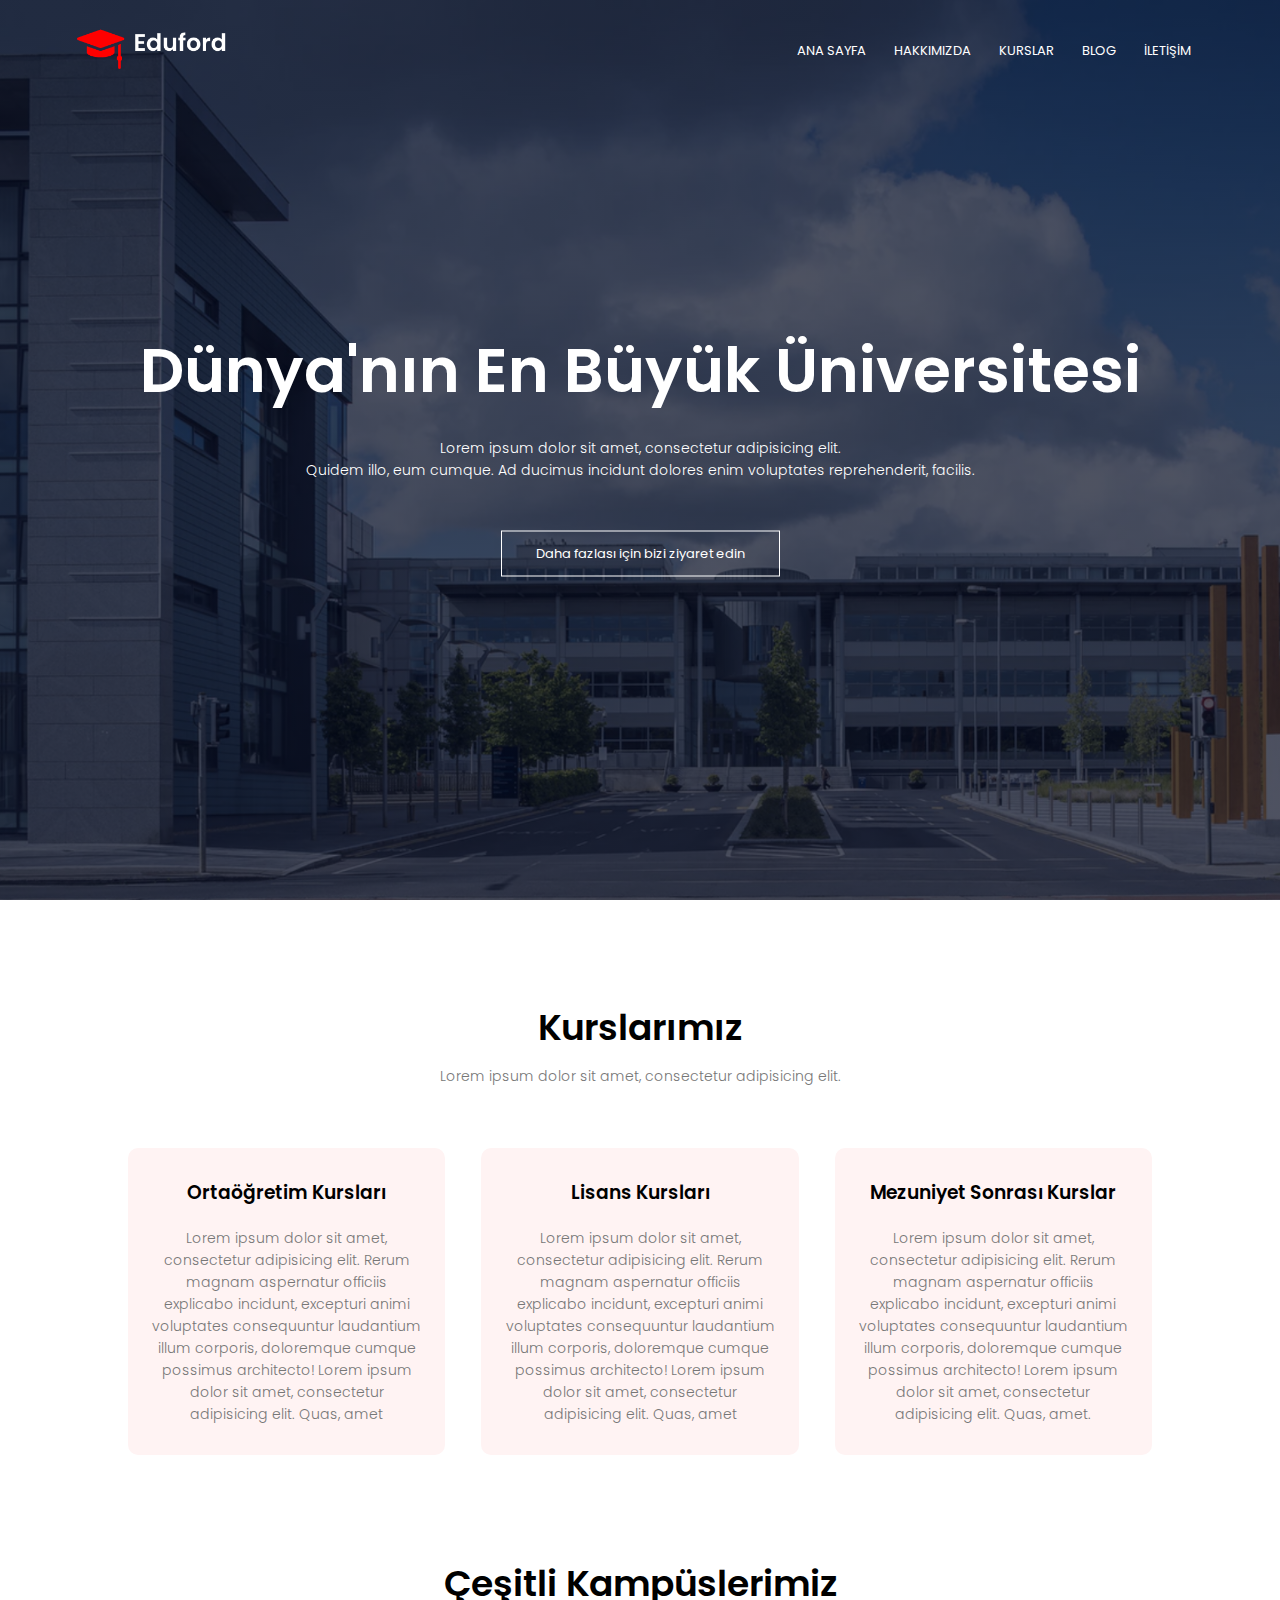
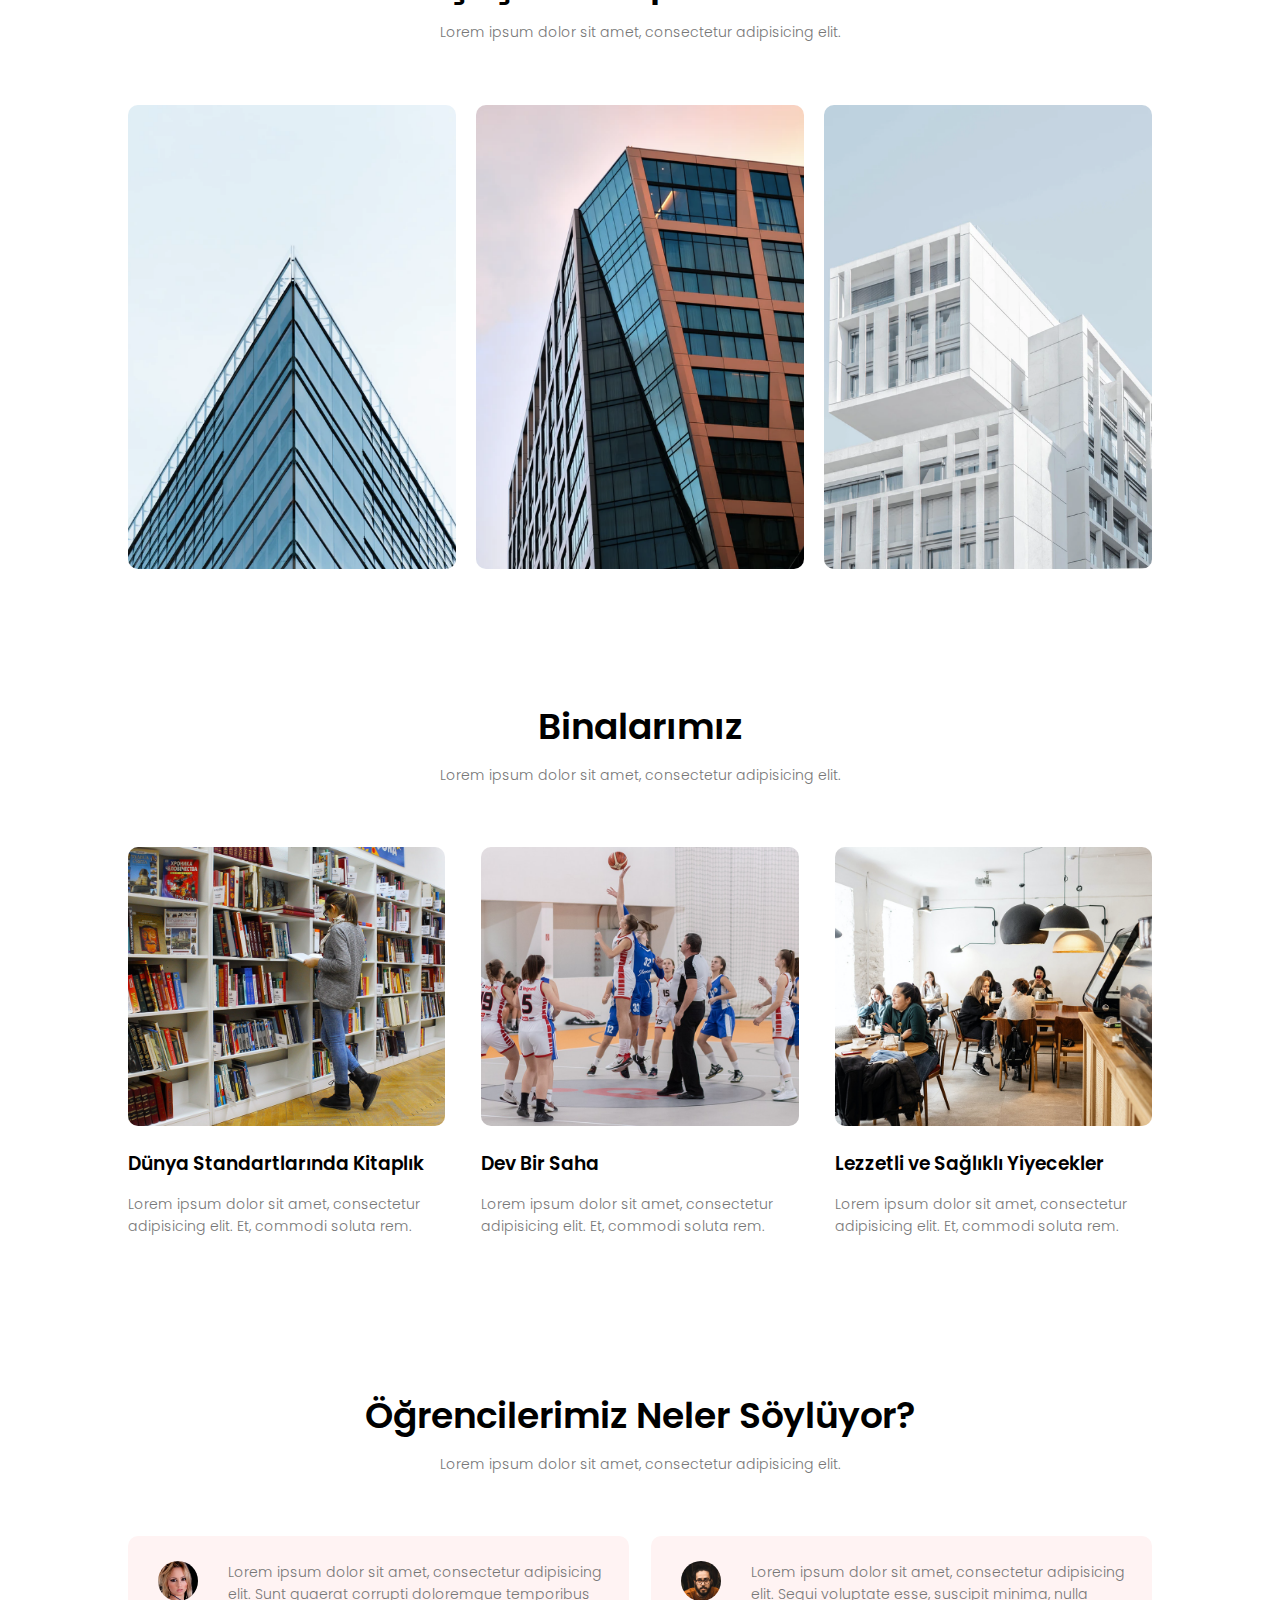
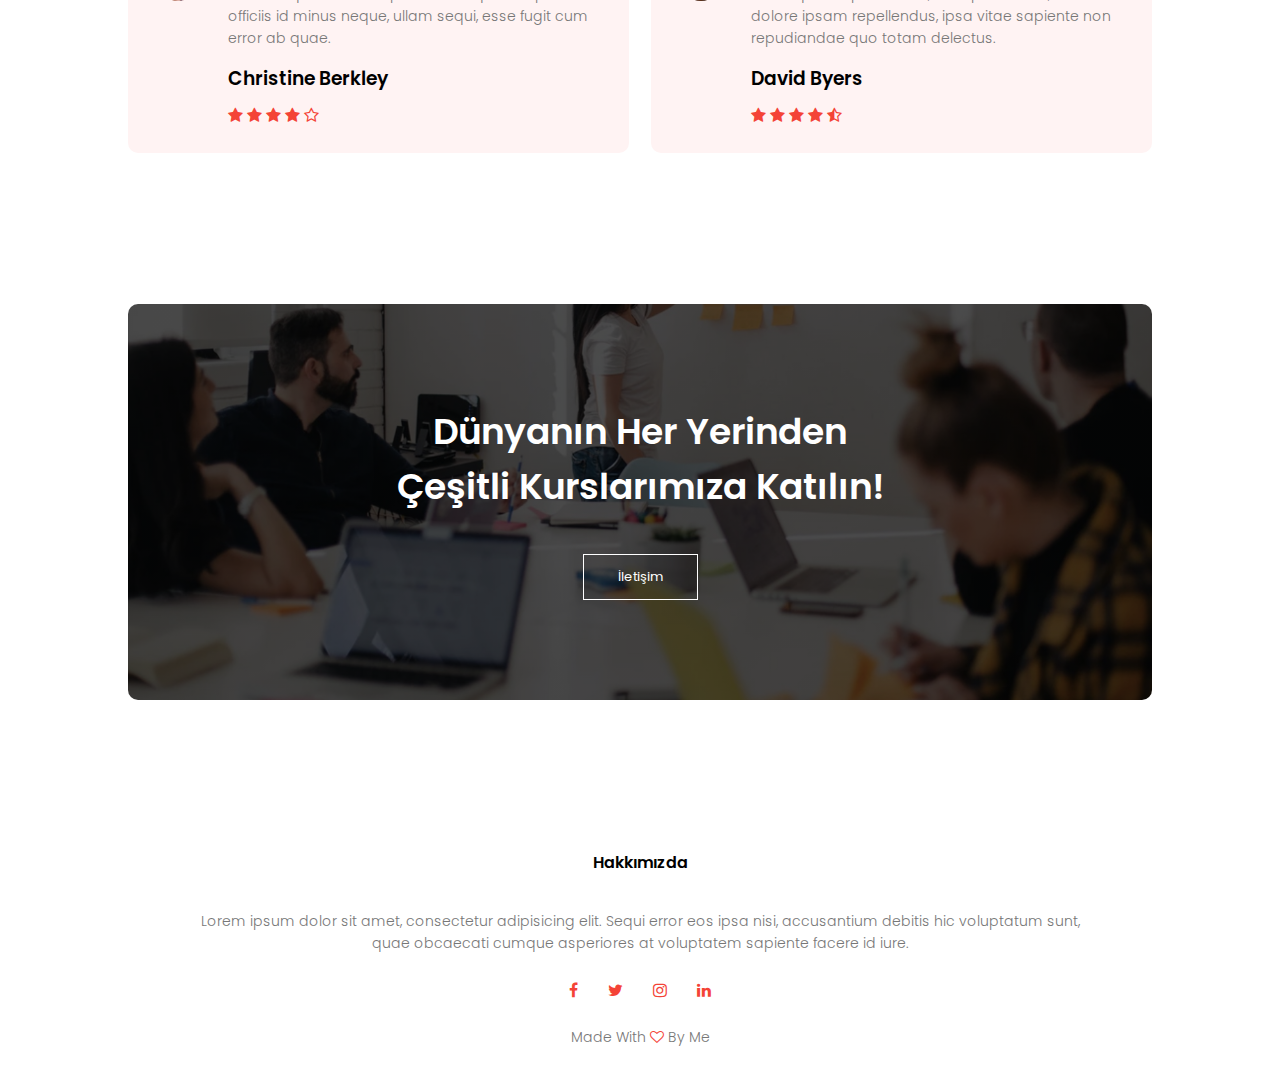
<file: Eduford/index.html>
<!DOCTYPE html>
<html lang="en">
<head>
    <meta charset="UTF-8">
    <meta name="viewport" content="width=device-width,initial-scale=1.0">
    <title>Eduford</title>
    <link rel="stylesheet" href="style.css">
    <link rel="preconnect" href="https://fonts.googleapis.com">
    <link rel="preconnect" href="https://fonts.gstatic.com" crossorigin>
    <link href="https://fonts.googleapis.com/css2?family=Poppins:wght@100;200;300;400;600;700&display=swap" rel="stylesheet">
    <link rel="stylesheet" href="https://stackpath.bootstrapcdn.com/font-awesome/4.7.0/css/font-awesome.min.css">
</head>

<body>
    <section class="header">
        <nav>
            <a href="index.html"><img src="img/logo.png" alt="logo"></a>
            <div class="nav-links" id="navLinks">
                <i class="fa fa-times" onclick="hideMenu()"></i>
                <ul>
                    <li><a href="index.html">ANA SAYFA</a></li>
                    <li><a href="about.html">HAKKIMIZDA</a></li>
                    <li><a href="course.html">KURSLAR</a></li>
                    <li><a href="blog.html">BLOG</a></li>
                    <li><a href="contact.html">İLETİŞİM</a></li>
                </ul>
            </div>
            <i class="fa fa-bars" onclick="showMenu()"></i>

        </nav>
        <div class="text-box">
            <h1>Dünya'nın En Büyük Üniversitesi</h1>
            <p>Lorem ipsum dolor sit amet, consectetur adipisicing elit. <br> Quidem illo, eum cumque. Ad ducimus incidunt dolores enim voluptates reprehenderit, facilis.</p>
            <a href="" class="hero-btn">Daha fazlası için bizi ziyaret edin</a>
        </div>
    </section>
    <!--KURSLAR--->
    <section class="course">
        <h1>Kurslarımız</h1>
        <p>Lorem ipsum dolor sit amet, consectetur adipisicing elit.</p>
        <div class="row">
            <div class="course-col">
                <h3>Ortaöğretim Kursları</h3>
                <p>Lorem ipsum dolor sit amet, consectetur adipisicing elit. Rerum magnam aspernatur officiis explicabo incidunt, excepturi animi voluptates consequuntur laudantium illum corporis, doloremque cumque possimus architecto! Lorem ipsum dolor sit amet, consectetur adipisicing elit. Quas, amet</p>
            </div>
            <div class="course-col">
                <h3>Lisans Kursları</h3>
                <p>Lorem ipsum dolor sit amet, consectetur adipisicing elit. Rerum magnam aspernatur officiis explicabo incidunt, excepturi animi voluptates consequuntur laudantium illum corporis, doloremque cumque possimus architecto! Lorem ipsum dolor sit amet, consectetur adipisicing elit. Quas, amet</p>
            </div>
            <div class="course-col">
                <h3>Mezuniyet Sonrası Kurslar</h3>
                <p>Lorem ipsum dolor sit amet, consectetur adipisicing elit. Rerum magnam aspernatur officiis explicabo incidunt, excepturi animi voluptates consequuntur laudantium illum corporis, doloremque cumque possimus architecto! Lorem ipsum dolor sit amet, consectetur adipisicing elit. Quas, amet.</p>
            </div>
        </div>
    </section>
    <!--KAMPÜS--->
    <section class="campus">
        <h1>Çeşitli Kampüslerimiz</h1>
        <p>Lorem ipsum dolor sit amet, consectetur adipisicing elit.</p>
        <div class="row">
            <div class="campus-col">
                <img src="img/london.png">
                <div class="layer">
                    <h3>LONDRA</h3>
                </div>
            </div>
            <div class="campus-col">
                <img src="img/newyork.png">
                <div class="layer">
                    <h3>NEW YORK</h3>
                </div>
            </div>
            <div class="campus-col">
                <img src="img/washington.png">
                <div class="layer">
                    <h3>WASHINGTON</h3>
                </div>
            </div>
        </div>
    </section>

    <!--BİNALAR--->
    <section class="facilities">
        <h1>Binalarımız</h1>
        <p>Lorem ipsum dolor sit amet, consectetur adipisicing elit.</p>
        <div class="row">
            <div class="facilities-col">
                <img src="img/library.png">
                <h3>Dünya Standartlarında Kitaplık</h3>
                <p>Lorem ipsum dolor sit amet, consectetur adipisicing elit. Et, commodi soluta rem.</p>
            </div>
            <div class="facilities-col">
                <img src="img/basketball.png">
                <h3>Dev Bir Saha</h3>
                <p>Lorem ipsum dolor sit amet, consectetur adipisicing elit. Et, commodi soluta rem.</p>
            </div>
            <div class="facilities-col">
                <img src="img/cafeteria.png">
                <h3>Lezzetli ve Sağlıklı Yiyecekler</h3>
                <p>Lorem ipsum dolor sit amet, consectetur adipisicing elit. Et, commodi soluta rem.</p>
            </div>
        </div>
    </section>

    <!--öğrencilerimiz ne söylüyor--->
    <section class="testimonials">
        <h1>Öğrencilerimiz Neler Söylüyor?</h1>
        <p>Lorem ipsum dolor sit amet, consectetur adipisicing elit.</p>
        <div class="row">
            <div class="testimonial-col">
                <img src="img/user1.jpg">
                <div>
                    <p>Lorem ipsum dolor sit amet, consectetur adipisicing elit. Sunt quaerat corrupti doloremque temporibus officiis id minus neque, ullam sequi, esse fugit cum error ab quae.</p>
                    <h3>Christine Berkley</h3>
                    <i class="fa fa-star"></i>
                    <i class="fa fa-star"></i>
                    <i class="fa fa-star"></i>
                    <i class="fa fa-star"></i>
                    <i class="fa fa-star-o"></i>

                </div>
            </div>
            <div class="testimonial-col">
                <img src="img/user2.jpg">
                <div>
                    <p>Lorem ipsum dolor sit amet, consectetur adipisicing elit. Sequi voluptate esse, suscipit minima, nulla dolore ipsam repellendus, ipsa vitae sapiente non repudiandae quo totam delectus.</p>
                    <h3>David Byers</h3>
                    <i class="fa fa-star"></i>
                    <i class="fa fa-star"></i>
                    <i class="fa fa-star"></i>
                    <i class="fa fa-star"></i>
                    <i class="fa fa-star-half-o"></i>
                </div>
            </div>
        </div>
    </section>
    <!--iletişim--->
    <section class="cta">
        <h1>Dünyanın Her Yerinden <br> Çeşitli Kurslarımıza Katılın!</h1>
        <a href="" class="hero-btn">İletişim</a>
    </section>

    <!--footer--->
    <section class="footer">
        <h4>Hakkımızda</h4>
        <p>Lorem ipsum dolor sit amet, consectetur adipisicing elit. Sequi error eos ipsa nisi, accusantium debitis hic voluptatum sunt, <br> quae obcaecati cumque asperiores at voluptatem sapiente facere id iure.</p>
        <div class="icons">
             <i class="fa fa-facebook"></i>
             <i class="fa fa-twitter"></i>
             <i class="fa fa-instagram"></i>
             <i class="fa fa-linkedin"></i>
        </div>
        <p>Made With <i class="fa fa-heart-o"></i> By Me</p>
    </section>


    <!--açılır menü için script--->
    <script>
        var navLinks = document.getElementById("navLinks");

        function showMenu() {
            navLinks.style.right = "0";
        }

        function hideMenu() {
            navLinks.style.right = "-200px";
        }
    </script>
</body></html>
</file>
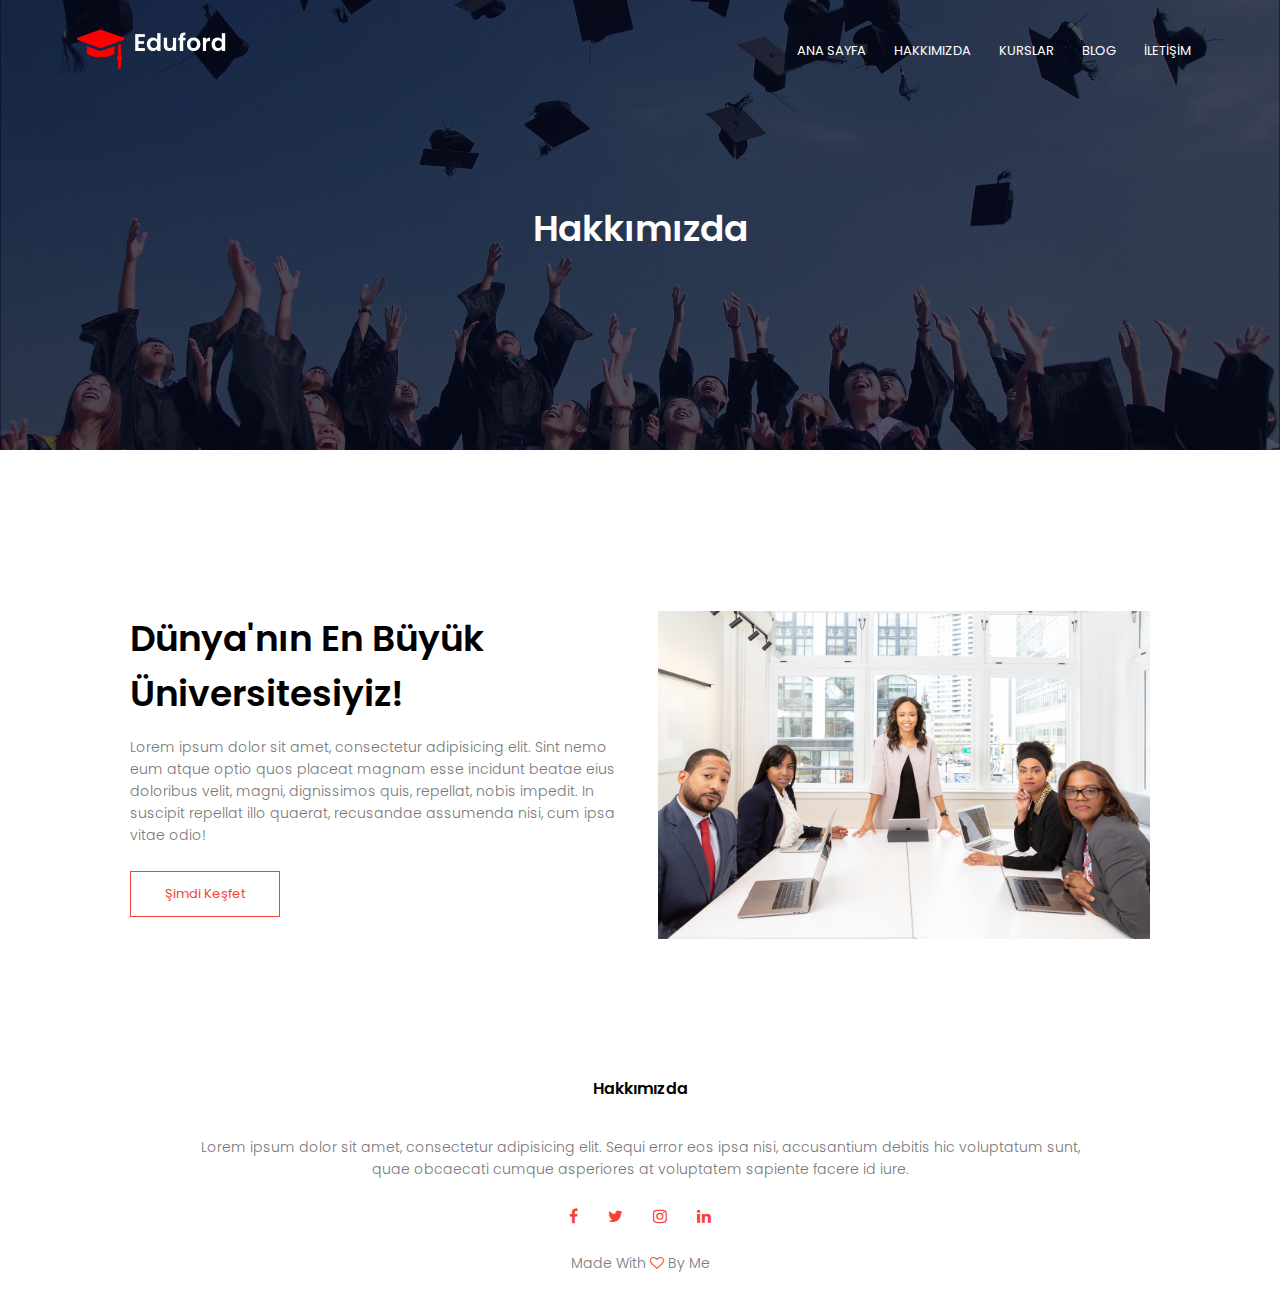
<file: Eduford/about.html>
<!DOCTYPE html>
<html lang="en">
<head>
    <meta charset="UTF-8">
    <meta name="viewport" content="width=device-width,initial-scale=1.0">
    <title>Eduford</title>
    <link rel="stylesheet" href="style.css">
    <link rel="preconnect" href="https://fonts.googleapis.com">
    <link rel="preconnect" href="https://fonts.gstatic.com" crossorigin>
    <link href="https://fonts.googleapis.com/css2?family=Poppins:wght@100;200;300;400;600;700&display=swap" rel="stylesheet">
    <link rel="stylesheet" href="https://stackpath.bootstrapcdn.com/font-awesome/4.7.0/css/font-awesome.min.css">
</head>

<body>
    <section class="sub-header">
        <nav>
            <a href="index.html"><img src="img/logo.png" alt="logo"></a>
            <div class="nav-links" id="navLinks">
                <i class="fa fa-times" onclick="hideMenu()"></i>
                <ul>
                    <li><a href="index.html">ANA SAYFA</a></li>
                    <li><a href="about.html">HAKKIMIZDA</a></li>
                    <li><a href="course.html">KURSLAR</a></li>
                    <li><a href="blog.html">BLOG</a></li>
                    <li><a href="contact.html">İLETİŞİM</a></li>
                </ul>
            </div>
            <i class="fa fa-bars" onclick="showMenu()"></i>
        </nav>
        <h1>Hakkımızda</h1>
    </section>
    <!--about us--->
    <section class="about-us">
        <div class="row">
            <div class="about-col">
                <h1>Dünya'nın En Büyük Üniversitesiyiz!</h1>
                <p>Lorem ipsum dolor sit amet, consectetur adipisicing elit. Sint nemo eum atque optio quos placeat magnam esse incidunt beatae eius doloribus velit, magni, dignissimos quis, repellat, nobis impedit. In suscipit repellat illo quaerat, recusandae assumenda nisi, cum ipsa vitae odio!</p>
                <a href="" class="hero-btn red-btn">Şimdi Keşfet</a>
            </div>
            <div class="about-col">
                <img src="img/about.jpg" alt="">
            </div>
        </div>
    </section>





    <!--footer--->
    <section class="footer">
        <h4>Hakkımızda</h4>
        <p>Lorem ipsum dolor sit amet, consectetur adipisicing elit. Sequi error eos ipsa nisi, accusantium debitis hic voluptatum sunt, <br> quae obcaecati cumque asperiores at voluptatem sapiente facere id iure.</p>
        <div class="icons">
            <i class="fa fa-facebook"></i>
            <i class="fa fa-twitter"></i>
            <i class="fa fa-instagram"></i>
            <i class="fa fa-linkedin"></i>
        </div>
        <p>Made With <i class="fa fa-heart-o"></i> By Me</p>
    </section>


    <!--açılır menü için script--->
    <script>
        var navLinks = document.getElementById("navLinks");

        function showMenu() {
            navLinks.style.right = "0";
        }

        function hideMenu() {
            navLinks.style.right = "-200px";
        }
    </script>
</body></html>
</file>
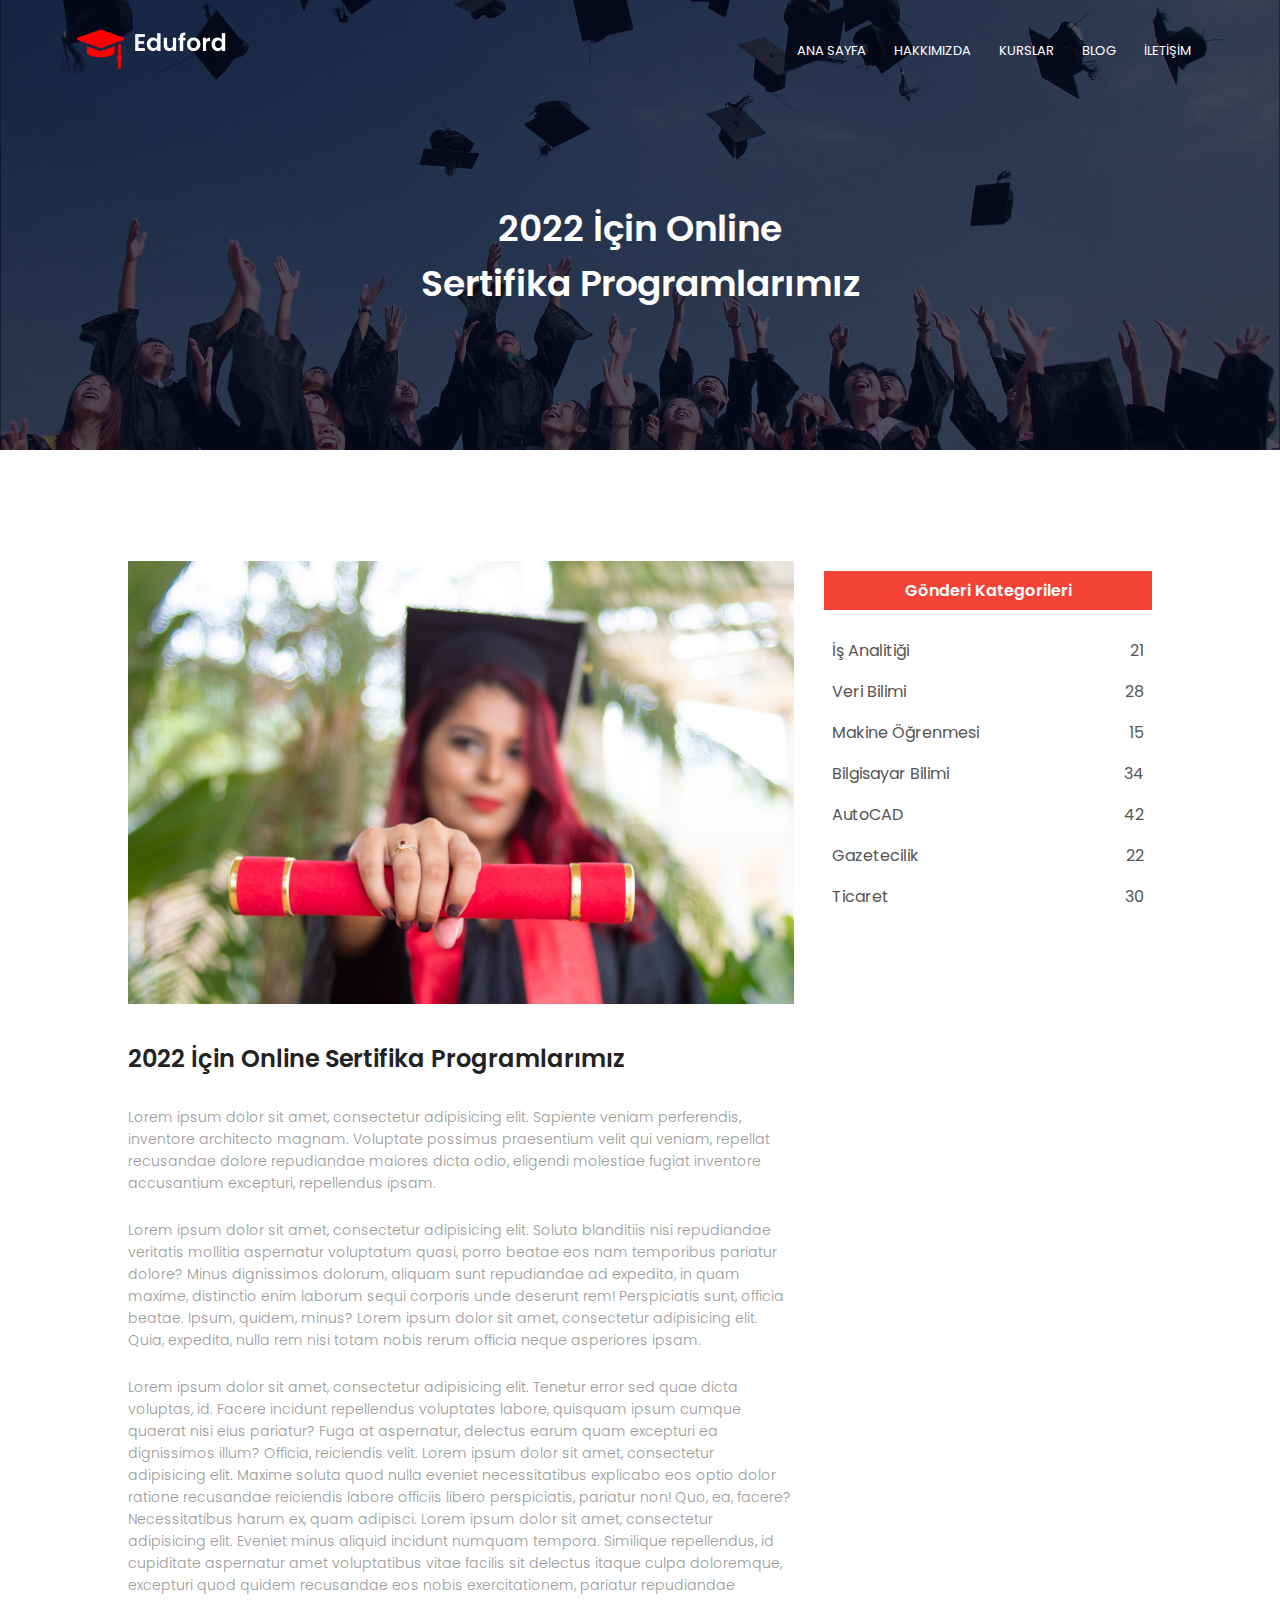
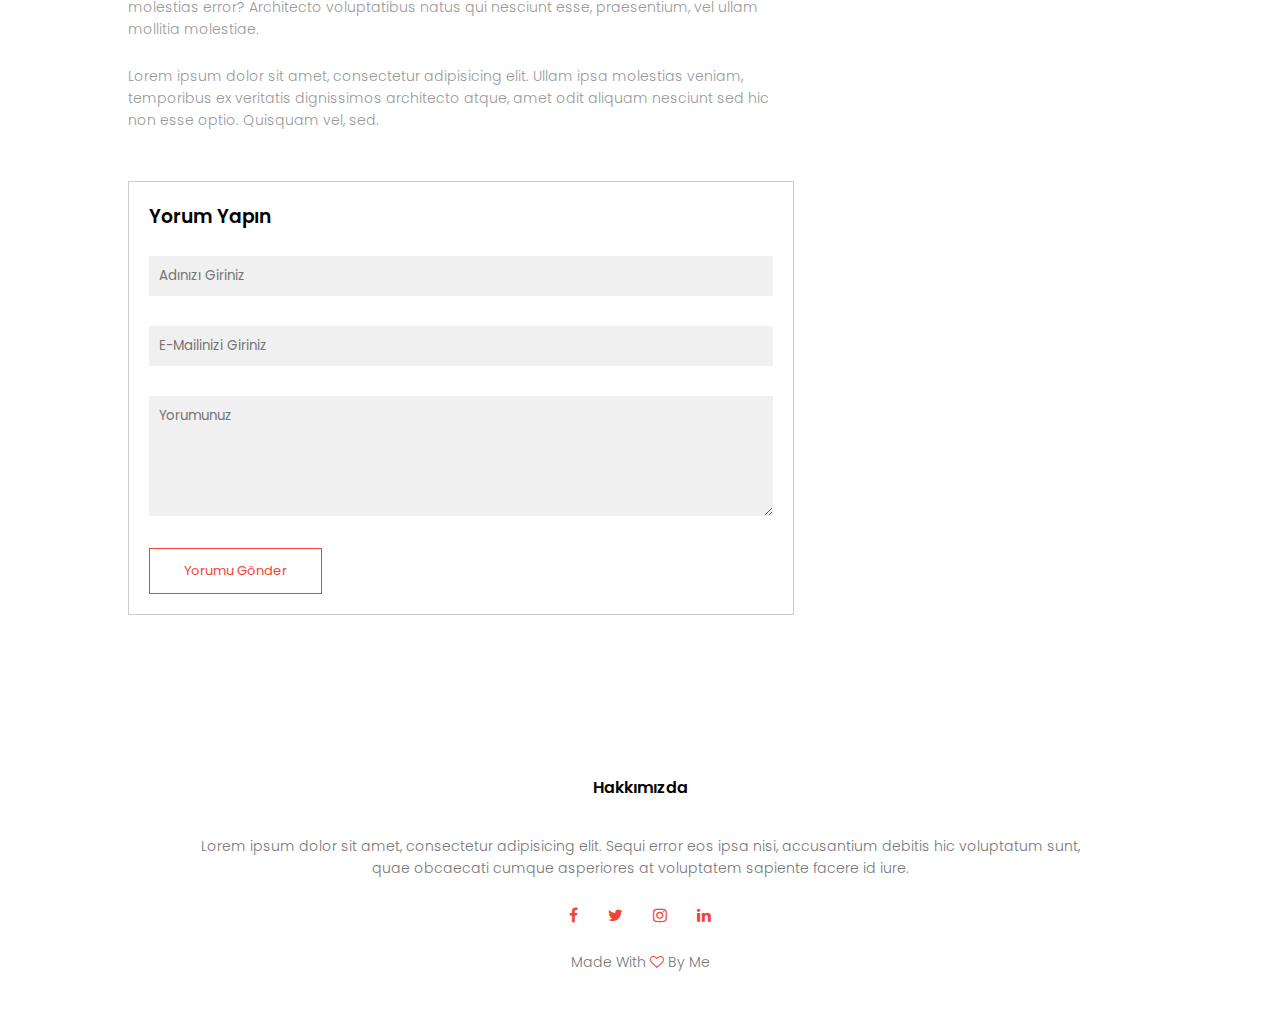
<file: Eduford/blog.html>
<!DOCTYPE html>
<html lang="en">
<head>
    <meta charset="UTF-8">
    <meta name="viewport" content="width=device-width,initial-scale=1.0">
    <title>Eduford</title>
    <link rel="stylesheet" href="style.css">
    <link rel="preconnect" href="https://fonts.googleapis.com">
    <link rel="preconnect" href="https://fonts.gstatic.com" crossorigin>
    <link href="https://fonts.googleapis.com/css2?family=Poppins:wght@100;200;300;400;600;700&display=swap" rel="stylesheet">
    <link rel="stylesheet" href="https://stackpath.bootstrapcdn.com/font-awesome/4.7.0/css/font-awesome.min.css">
</head>

<body>
    <section class="sub-header">
        <nav>
            <a href="index.html"><img src="img/logo.png" alt="logo"></a>
            <div class="nav-links" id="navLinks">
                <i class="fa fa-times" onclick="hideMenu()"></i>
                <ul>
                    <li><a href="index.html">ANA SAYFA</a></li>
                    <li><a href="about.html">HAKKIMIZDA</a></li>
                    <li><a href="course.html">KURSLAR</a></li>
                    <li><a href="blog.html">BLOG</a></li>
                    <li><a href="contact.html">İLETİŞİM</a></li>
                </ul>
            </div>
            <i class="fa fa-bars" onclick="showMenu()"></i>
        </nav>
        <h1>2022 İçin Online <br> Sertifika Programlarımız</h1>
    </section>
    <!--blog sayfası--->
    <section class="blog-content">
        <div class="row">
            <div class="blog-left">
                <img src="img/certificate.jpg">
                <h2>2022 İçin Online Sertifika Programlarımız</h2>
                <p>Lorem ipsum dolor sit amet, consectetur adipisicing elit. Sapiente veniam perferendis, inventore architecto magnam. Voluptate possimus praesentium velit qui veniam, repellat recusandae dolore repudiandae maiores dicta odio, eligendi molestiae fugiat inventore accusantium excepturi, repellendus ipsam.</p>
                <br>
                <p>Lorem ipsum dolor sit amet, consectetur adipisicing elit. Soluta blanditiis nisi repudiandae veritatis mollitia aspernatur voluptatum quasi, porro beatae eos nam temporibus pariatur dolore? Minus dignissimos dolorum, aliquam sunt repudiandae ad expedita, in quam maxime, distinctio enim laborum sequi corporis unde deserunt rem! Perspiciatis sunt, officia beatae. Ipsum, quidem, minus? Lorem ipsum dolor sit amet, consectetur adipisicing elit. Quia, expedita, nulla rem nisi totam nobis rerum officia neque asperiores ipsam.</p>
                <br>
                <p>Lorem ipsum dolor sit amet, consectetur adipisicing elit. Tenetur error sed quae dicta voluptas, id. Facere incidunt repellendus voluptates labore, quisquam ipsum cumque quaerat nisi eius pariatur? Fuga at aspernatur, delectus earum quam excepturi ea dignissimos illum? Officia, reiciendis velit. Lorem ipsum dolor sit amet, consectetur adipisicing elit. Maxime soluta quod nulla eveniet necessitatibus explicabo eos optio dolor ratione recusandae reiciendis labore officiis libero perspiciatis, pariatur non! Quo, ea, facere? Necessitatibus harum ex, quam adipisci. Lorem ipsum dolor sit amet, consectetur adipisicing elit. Eveniet minus aliquid incidunt numquam tempora. Similique repellendus, id cupiditate aspernatur amet voluptatibus vitae facilis sit delectus itaque culpa doloremque, excepturi quod quidem recusandae eos nobis exercitationem, pariatur repudiandae molestias error? Architecto voluptatibus natus qui nesciunt esse, praesentium, vel ullam mollitia molestiae.</p>
                <br>
                <p>Lorem ipsum dolor sit amet, consectetur adipisicing elit. Ullam ipsa molestias veniam, temporibus ex veritatis dignissimos architecto atque, amet odit aliquam nesciunt sed hic non esse optio. Quisquam vel, sed.</p>
                <div class="comment-box">
                    <h3>Yorum Yapın</h3>
                    <form class="comment-form">
                        <input type="text" placeholder="Adınızı Giriniz">
                        <input type="email" placeholder="E-Mailinizi Giriniz">
                        <textarea rows="5" placeholder="Yorumunuz"></textarea>
                        <button type="submit" class="hero-btn red-btn">Yorumu Gönder</button>
                    </form>
                </div>
            </div>
            <div class="blog-right">
                <h3>Gönderi Kategorileri</h3>
                <div>
                    <span>İş Analitiği</span>
                    <span>21</span>
                </div>
                <div>
                    <span>Veri Bilimi</span>
                    <span>28</span>
                </div>
                <div>
                    <span>Makine Öğrenmesi</span>
                    <span>15</span>
                </div>
                <div>
                    <span>Bilgisayar Bilimi</span>
                    <span>34</span>
                </div>
                <div>
                    <span>AutoCAD</span>
                    <span>42</span>
                </div>
                <div>
                    <span>Gazetecilik</span>
                    <span>22</span>
                </div>
                <div>
                    <span>Ticaret</span>
                    <span>30</span>
                </div>
            </div>
        </div>
    </section>



    <!--footer--->
    <section class="footer">
        <h4>Hakkımızda</h4>
        <p>Lorem ipsum dolor sit amet, consectetur adipisicing elit. Sequi error eos ipsa nisi, accusantium debitis hic voluptatum sunt, <br> quae obcaecati cumque asperiores at voluptatem sapiente facere id iure.</p>
        <div class="icons">
            <i class="fa fa-facebook"></i>
            <i class="fa fa-twitter"></i>
            <i class="fa fa-instagram"></i>
            <i class="fa fa-linkedin"></i>
        </div>
        <p>Made With <i class="fa fa-heart-o"></i> By Me</p>
    </section>


    <!--açılır menü için script--->
    <script>
        var navLinks = document.getElementById("navLinks");

        function showMenu() {
            navLinks.style.right = "0";
        }

        function hideMenu() {
            navLinks.style.right = "-200px";
        }
    </script>
</body></html>
</file>
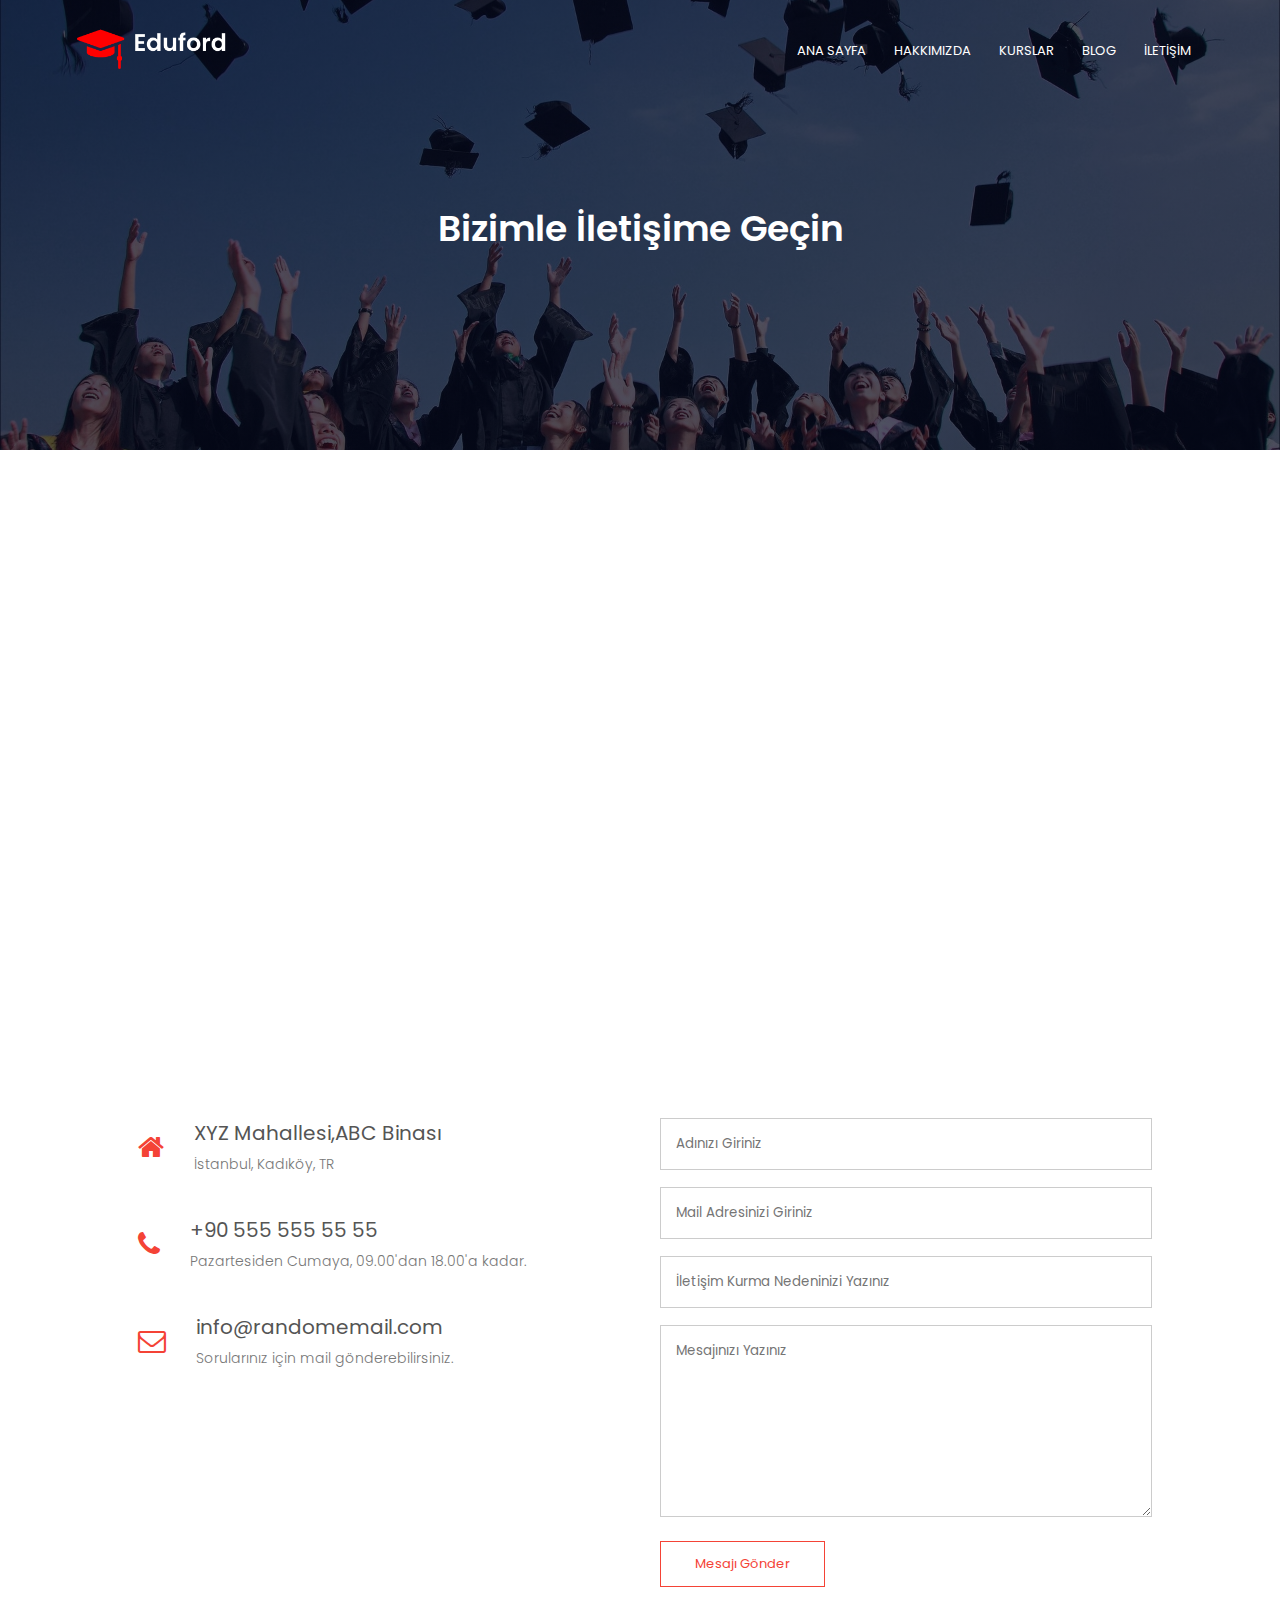
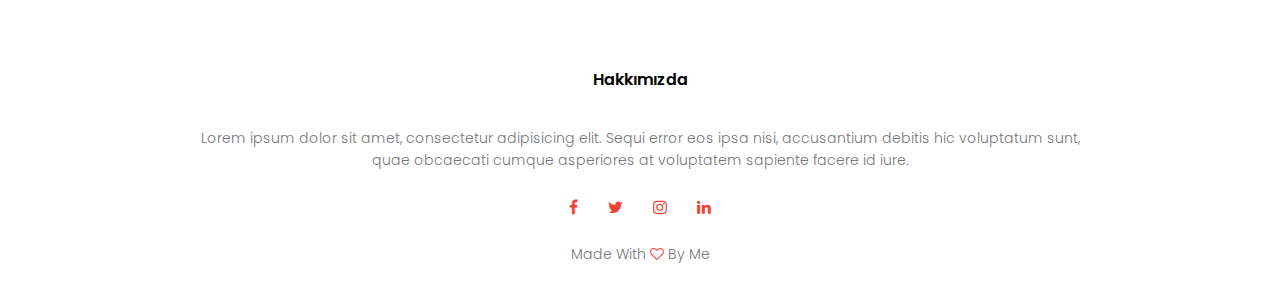
<file: Eduford/contact.html>
<!DOCTYPE html>
<html lang="en">
<head>
    <meta charset="UTF-8">
    <meta name="viewport" content="width=device-width,initial-scale=1.0">
    <title>Eduford</title>
    <link rel="stylesheet" href="style.css">
    <link rel="preconnect" href="https://fonts.googleapis.com">
    <link rel="preconnect" href="https://fonts.gstatic.com" crossorigin>
    <link href="https://fonts.googleapis.com/css2?family=Poppins:wght@100;200;300;400;600;700&display=swap" rel="stylesheet">
    <link rel="stylesheet" href="https://stackpath.bootstrapcdn.com/font-awesome/4.7.0/css/font-awesome.min.css">
</head>

<body>
    <section class="sub-header">
        <nav>
            <a href="index.html"><img src="img/logo.png" alt="logo"></a>
            <div class="nav-links" id="navLinks">
                <i class="fa fa-times" onclick="hideMenu()"></i>
                <ul>
                    <li><a href="index.html">ANA SAYFA</a></li>
                    <li><a href="about.html">HAKKIMIZDA</a></li>
                    <li><a href="course.html">KURSLAR</a></li>
                    <li><a href="blog.html">BLOG</a></li>
                    <li><a href="contact.html">İLETİŞİM</a></li>
                </ul>
            </div>
            <i class="fa fa-bars" onclick="showMenu()"></i>
        </nav>
        <h1>Bizimle İletişime Geçin</h1>
    </section>
    <!--iletişim--->
    <section class="location">
        <iframe src="https://www.google.com/maps/embed?pb=!1m18!1m12!1m3!1d96384.53944096738!2d28.99284177667615!3d40.981111701793964!2m3!1f0!2f0!3f0!3m2!1i1024!2i768!4f13.1!3m3!1m2!1s0x14cac790b17ba89d%3A0xd2d24ea0437a7ee2!2zS2FkxLFrw7Z5L8Swc3RhbmJ1bA!5e0!3m2!1str!2str!4v1646218262281!5m2!1str!2str" width="600" height="450" style="border:0;" allowfullscreen="" loading="lazy"></iframe>
    </section>
    <section class="contact-us">
        <div class="row">
            <div class="contact-col">
                <div>
                    <i class="fa fa-home"></i>
                    <span>
                        <h5>XYZ Mahallesi,ABC Binası</h5>
                        <p>İstanbul, Kadıköy, TR</p>
                    </span>
                </div>
                <div>
                    <i class="fa fa-phone"></i>
                    <span>
                        <h5>+90 555 555 55 55</h5>
                        <p>Pazartesiden Cumaya, 09.00'dan 18.00'a kadar.</p>
                    </span>
                </div>
                <div>
                    <i class="fa fa-envelope-o"></i>
                    <span>
                        <h5>info@randomemail.com</h5>
                        <p>Sorularınız için mail gönderebilirsiniz.</p>
                    </span>
                </div>
            </div>
            <div class="contact-col">
                <form action="">
                    <input type="text" placeholder="Adınızı Giriniz" required>
                    <input type="email" placeholder="Mail Adresinizi Giriniz" required>
                    <input type="text" placeholder="İletişim Kurma Nedeninizi Yazınız" required>
                    <textarea rows="8" placeholder="Mesajınızı Yazınız"></textarea>
                    <button type="submit" class="hero-btn red-btn">Mesajı Gönder</button>
                </form>
            </div>
        </div>
    </section>



    <!--footer--->
    <section class="footer">
        <h4>Hakkımızda</h4>
        <p>Lorem ipsum dolor sit amet, consectetur adipisicing elit. Sequi error eos ipsa nisi, accusantium debitis hic voluptatum sunt, <br> quae obcaecati cumque asperiores at voluptatem sapiente facere id iure.</p>
        <div class="icons">
            <i class="fa fa-facebook"></i>
            <i class="fa fa-twitter"></i>
            <i class="fa fa-instagram"></i>
            <i class="fa fa-linkedin"></i>
        </div>
        <p>Made With <i class="fa fa-heart-o"></i> By Me</p>
    </section>


    <!--açılır menü için script--->
    <script>
        var navLinks = document.getElementById("navLinks");

        function showMenu() {
            navLinks.style.right = "0";
        }

        function hideMenu() {
            navLinks.style.right = "-200px";
        }
    </script>
</body></html>
</file>
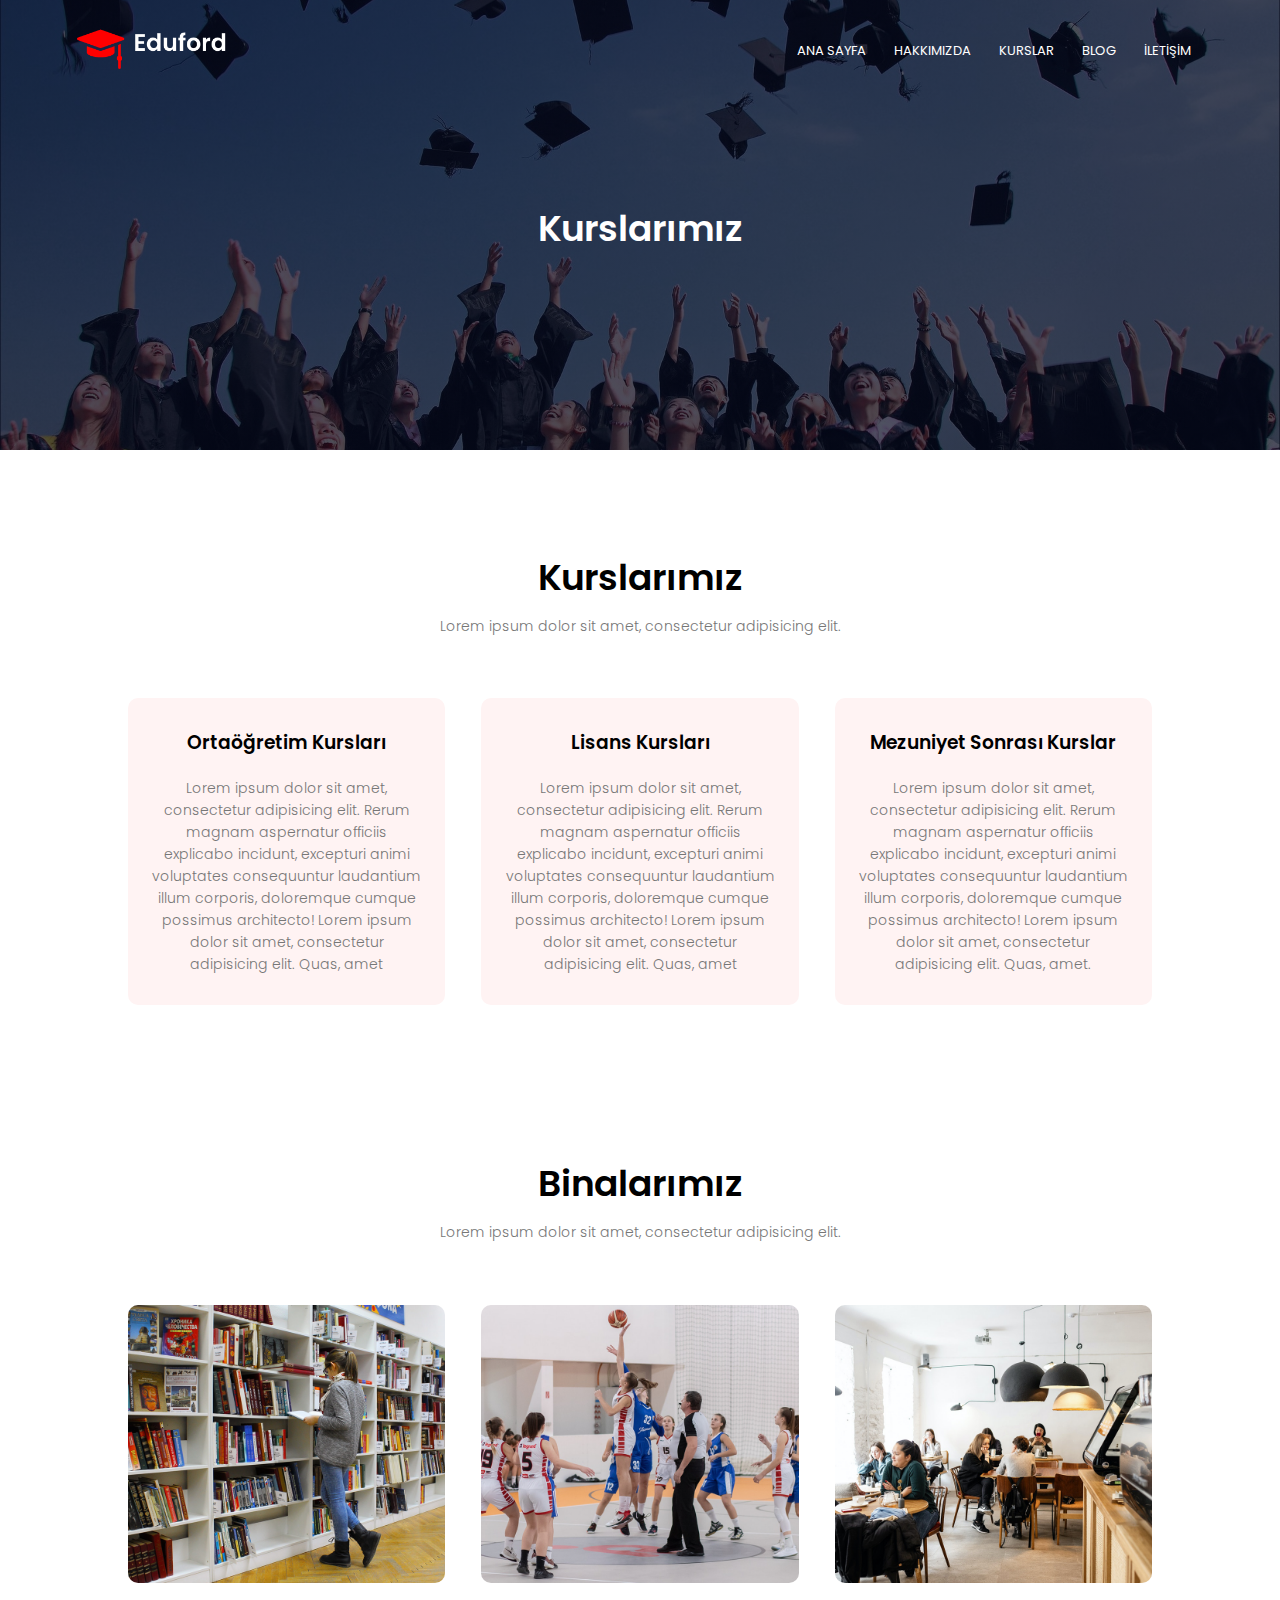
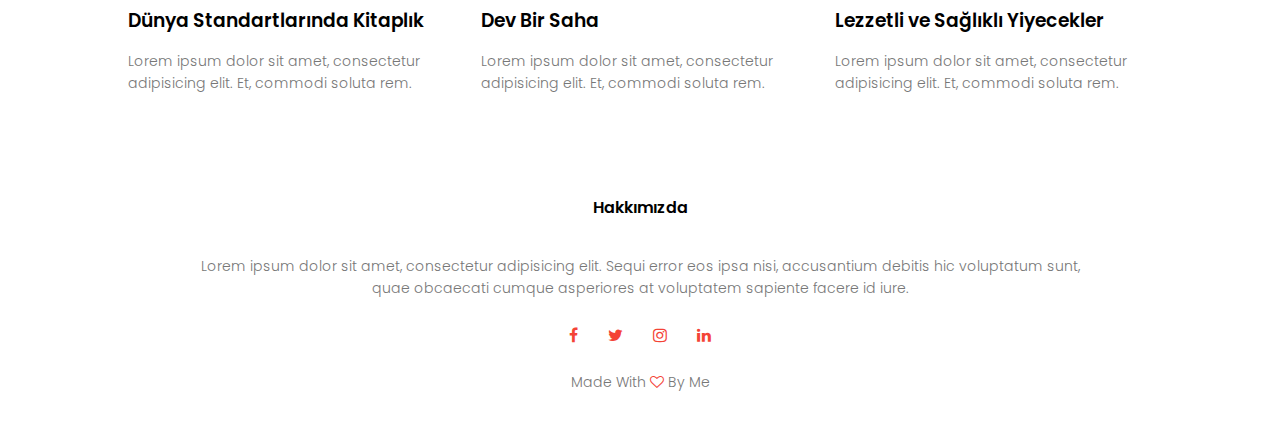
<file: Eduford/course.html>
<!DOCTYPE html>
<html lang="en">
<head>
    <meta charset="UTF-8">
    <meta name="viewport" content="width=device-width,initial-scale=1.0">
    <title>Eduford</title>
    <link rel="stylesheet" href="style.css">
    <link rel="preconnect" href="https://fonts.googleapis.com">
    <link rel="preconnect" href="https://fonts.gstatic.com" crossorigin>
    <link href="https://fonts.googleapis.com/css2?family=Poppins:wght@100;200;300;400;600;700&display=swap" rel="stylesheet">
    <link rel="stylesheet" href="https://stackpath.bootstrapcdn.com/font-awesome/4.7.0/css/font-awesome.min.css">
</head>

<body>
    <section class="sub-header">
        <nav>
            <a href="index.html"><img src="img/logo.png" alt="logo"></a>
            <div class="nav-links" id="navLinks">
                <i class="fa fa-times" onclick="hideMenu()"></i>
                <ul>
                    <li><a href="index.html">ANA SAYFA</a></li>
                    <li><a href="about.html">HAKKIMIZDA</a></li>
                    <li><a href="course.html">KURSLAR</a></li>
                    <li><a href="blog.html">BLOG</a></li>
                    <li><a href="contact.html">İLETİŞİM</a></li>
                </ul>
            </div>
            <i class="fa fa-bars" onclick="showMenu()"></i>
        </nav>
        <h1>Kurslarımız</h1>
    </section>
    <!--kurs--->
    <section class="course">
        <h1>Kurslarımız</h1>
        <p>Lorem ipsum dolor sit amet, consectetur adipisicing elit.</p>
        <div class="row">
            <div class="course-col">
                <h3>Ortaöğretim Kursları</h3>
                <p>Lorem ipsum dolor sit amet, consectetur adipisicing elit. Rerum magnam aspernatur officiis explicabo incidunt, excepturi animi voluptates consequuntur laudantium illum corporis, doloremque cumque possimus architecto! Lorem ipsum dolor sit amet, consectetur adipisicing elit. Quas, amet</p>
            </div>
            <div class="course-col">
                <h3>Lisans Kursları</h3>
                <p>Lorem ipsum dolor sit amet, consectetur adipisicing elit. Rerum magnam aspernatur officiis explicabo incidunt, excepturi animi voluptates consequuntur laudantium illum corporis, doloremque cumque possimus architecto! Lorem ipsum dolor sit amet, consectetur adipisicing elit. Quas, amet</p>
            </div>
            <div class="course-col">
                <h3>Mezuniyet Sonrası Kurslar</h3>
                <p>Lorem ipsum dolor sit amet, consectetur adipisicing elit. Rerum magnam aspernatur officiis explicabo incidunt, excepturi animi voluptates consequuntur laudantium illum corporis, doloremque cumque possimus architecto! Lorem ipsum dolor sit amet, consectetur adipisicing elit. Quas, amet.</p>
            </div>
        </div>
    </section>
    
    <!--BİNALAR--->
    <section class="facilities">
        <h1>Binalarımız</h1>
        <p>Lorem ipsum dolor sit amet, consectetur adipisicing elit.</p>
        <div class="row">
            <div class="facilities-col">
                <img src="img/library.png">
                <h3>Dünya Standartlarında Kitaplık</h3>
                <p>Lorem ipsum dolor sit amet, consectetur adipisicing elit. Et, commodi soluta rem.</p>
            </div>
            <div class="facilities-col">
                <img src="img/basketball.png">
                <h3>Dev Bir Saha</h3>
                <p>Lorem ipsum dolor sit amet, consectetur adipisicing elit. Et, commodi soluta rem.</p>
            </div>
            <div class="facilities-col">
                <img src="img/cafeteria.png">
                <h3>Lezzetli ve Sağlıklı Yiyecekler</h3>
                <p>Lorem ipsum dolor sit amet, consectetur adipisicing elit. Et, commodi soluta rem.</p>
            </div>
        </div>
    </section>

    <!--footer--->
    <section class="footer">
        <h4>Hakkımızda</h4>
        <p>Lorem ipsum dolor sit amet, consectetur adipisicing elit. Sequi error eos ipsa nisi, accusantium debitis hic voluptatum sunt, <br> quae obcaecati cumque asperiores at voluptatem sapiente facere id iure.</p>
        <div class="icons">
            <i class="fa fa-facebook"></i>
            <i class="fa fa-twitter"></i>
            <i class="fa fa-instagram"></i>
            <i class="fa fa-linkedin"></i>
        </div>
        <p>Made With <i class="fa fa-heart-o"></i> By Me</p>
    </section>


    <!--açılır menü için script--->
    <script>
        var navLinks = document.getElementById("navLinks");

        function showMenu() {
            navLinks.style.right = "0";
        }

        function hideMenu() {
            navLinks.style.right = "-200px";
        }
    </script>
</body></html>
</file>
<file: Eduford/style.css>
* {
    margin: 0;
    padding: 0;
    font-family: 'Poppins', sans-serif;
}

.header {
    min-height: 100vh;
    width: 100%;
    background-image: linear-gradient(rgba(4, 9, 30, 0.7), rgba(4, 9, 30, 0.7)), url(img/banner.png);
    backgrpund-position: center;
    background-size: cover;
    position: relative;
}

nav {
    display: flex;
    padding: 2% 6%;
    justify-content: space-between;
    align-items: center;
}

nav img {
    width: 150px;
}

.nav-links {
    flex: 1;
    text-align: right;
}

.nav-links ul li {
    list-style: none;
    display: inline-block;
    padding: 8px 12px;
    position: relative;
}

.nav-links ul li a {
    color: #fff;
    text-decoration: none;
    font-size: 13px;
}

.nav-links ul li::after {
    content: '';
    width: 0%;
    height: 2px;
    background: #f44;
    display: block;
    margin: auto;
    transition: 0.5s;
}

.nav-links ul li:hover::after {
    width: 100%;
}

.text-box {
    width: 90%;
    color: #fff;
    position: absolute;
    top: 50%;
    left: 50%;
    transform: translate(-50%, -50%);
    text-align: center;
}

.text-box h1 {
    font-size: 62px;
}

.text-box p {
    margin: 10px 0 40px;
    font-size: 14px;
    color: #fff;
}

.hero-btn {
    display: inline-block;
    text-decoration: none;
    color: #fff;
    border: 1px solid #fff;
    padding: 12px 34px;
    font-size: 13px;
    background: transparent;
    position: relative;
    cursor: pointer;
}

.hero-btn:hover {
    border: 1px solid #f44336;
    background: #f44336;
    transition: 1s;
}

nav .fa {
    display: none;
}

@media(max-width: 700px) {

    html,
    body {
        overflow-x: hidden;
    }

    .text-box h1 {
        font-size: 20px;
    }

    .nav-links ul li {
        display: block;
    }

    .nav-links {
        position: fixed;
        background: #f44336;
        height: 100vh;
        width: 200px;
        top: 0;
        right: -200px;
        text-align: left;
        z-index: 2;
        transition: 1s;
    }

    nav .fa {
        display: block;
        color: #fff;
        margin: 10px;
        font-size: 22px;
        cursor: pointer;
    }

    .nav-links ul {
        padding: 30px;
    }
}

/*kurs*/

.course {
    width: 80%;
    margin: auto;
    text-align: center;
    padding-top: 100px;
}

h1 {
    font-size: 36px;
    font-weight: 600;
}

p {
    color: #777;
    font-size: 14px;
    font-weight: 300;
    line-height: 22px;
    padding: 10px;
}

.row {
    margin-top: 5%;
    display: flex;
    justify-content: space-between;
}

.course-col {
    flex-basis: 31%;
    background: #fff3f3;
    border-radius: 10px;
    margin-bottom: 5%;
    padding: 20px 12px;
    box-sizing: border-box;
    transition: 0.5s;
}

h3 {
    text-align: center;
    font-weight: 600;
    margin: 10px 0;
}

.course-col:hover {
    box-shadow: 0 0 20px 0px rgba(0, 0, 0, 0.2);
}

@media(max-width: 700px) {
    .row {
        flex-direction: column;
    }
}

/*kampüs*/

.campus {
    width: 80%;
    margin: auto;
    text-align: center;
    padding-top: 50px;
}

.campus-col {
    flex-basis: 32%;
    border-radius: 10px;
    margin-bottom: 30px;
    position: relative;
    overflow: hidden;
}

.campus-col img {
    width: 100%;
    display: block;
}

.layer {
    background: transparent;
    height: 100%;
    width: 100%;
    position: absolute;
    top: 0;
    left: 0;
    transition: 0.5s;
}

.layer:hover {
    background: rgba(226, 0, 0, 0.7);
}

.layer h3 {
    width: 100%;
    font-weight: 500;
    color: #fff;
    font-size: 26px;
    bottom: 0;
    left: 50%;
    transform: translateX(-50%);
    position: absolute;
    opacity: 0;
    transition: 0.5s;
}

.layer:hover h3 {
    bottom: 49%;
    opacity: 1;
}

/*binalar*/

.facilities {
    width: 80%;
    margin: auto;
    text-align: center;
    padding-top: 100px;
}

.facilities-col {
    flex-basis: 31%;
    border-radius: 10px;
    margin-bottom: 5%;
    text-align: left;
}

.facilities-col img {
    width: 100%;
    border-radius: 10px;
}

.facilities-col p {
    padding: 0;
}

.facilities-col h3 {
    margin-top: 16px;
    margin-bottom: 15px;
    text-align: left;

}

/*öğrencilerimiz ne söylüyor*/

.testimonials {
    width: 80%;
    margin: auto;
    padding-top: 100px;
    text-align: center;
}

.testimonial-col {
    flex-basis: 44%;
    border-radius: 10px;
    margin-bottom: 5%;
    text-align: left;
    background: #fff3f3;
    padding: 25px;
    cursor: pointer;
    display: flex;
}

.testimonial-col img {
    height: 40px;
    margin-left: 5px;
    margin-right: 30px;
    border-radius: 50%;
}

.testimonial-col p {
    padding: 0;
}

.testimonial-col h3 {
    margin-top: 15px;
    text-align: left;
}

.testimonial-col .fa {
    color: #f44336;
}

@media(max-width: 700px) {
    .testimonial-col img {
        margin-left: 0px;
        margin-right: 15px;
    }
}

/*iletişim*/

.cta {
    margin: 100px auto;
    width: 80%;
    background-image: linear-gradient(rgba(0, 0, 0, 0.7), rgba(0, 0, 0, 0.7)), url(img/banner2.jpg);
    background-position: center;
    background-size: cover;
    border-radius: 10px;
    text-align: center;
    padding: 100px 0;
}

.cta h1 {
    color: #fff;
    margin-bottom: 40px;
    padding: 0;
}

@media(max-width: 700px) {

    .cta h1 {
        font-size: 24px;
    }
}

/*footer*/

.footer {
    width: 100%;
    text-align: center;
    padding: 30px 0;
}

.footer h4 {
    margin-bottom: 25px;
    margin-top: 20px;
    font-weight: 600;
}

.icons .fa {
    color: #f44336;
    margin: 0 13px;
    cursor: pointer;
    padding: 18px 0;
}

.fa-heart-o {
    color: #f44336;
}


/*-----------------------------HAKKIMIZDA-----------------------------*/

.sub-header {
    height: 50vh;
    width: 100%;
    background-image: linear-gradient(rgba(4, 9, 30, 0.7), rgba(4, 9, 30, 0.7)), url(img/background.jpg);
    background-position: center;
    background-size: cover;
    text-align: center;
    color: #fff;
}

.sub-header h1 {
    margin-top: 100px;
}

.about-us {
    width: 80%;
    margin: auto;
    padding-top: 80px;
    padding-bottom: 50px;
}

.about-col {
    flex-basis: 48%;
    padding: 30px 2px;
}

.about-col img {
    width: 100%;
}

.about-col h1 {
    padding-top: 0;
}

.about-col p {
    padding: 15px 0 25px;
}

.red-btn {
    border: 1px solid #f44336;
    background: transparent;
    color: #f44336;
}

.red-btn:hover {
    color: #fff;
}

/*----------------blog---------------*/

.blog-content {
    width: 80%;
    margin: auto;
    padding: 60px 0;
}

.blog-left {
    flex-basis: 65%;
}

.blog-left img {
    width: 100%;
}

.blog-left h2 {
    color: #222;
    font-weight: 600;
    margin: 30px 0;
}

.blog-left p {
    color: #999;
    padding: 0;
}

.blog-right {
    flex-basis: 32%;
}

.blog-right h3 {
    background: #f44336;
    color: #fff;
    padding: 7px 0;
    font-size: 16px;
    margin-bottom: 20px;
}

.blog-right div {
    display: flex;
    align-items: center;
    justify-content: space-between;
    color: #555;
    padding: 8px;
    box-sizing: border-box;
}

.comment-box {
    border: 1px solid #ccc;
    margin: 50px 0;
    padding: 10px 20px;
}

.comment-box h3 {
    text-align: left;
}

.comment-form input,
.comment-form textarea {
    width: 100%;
    padding: 10px;
    margin: 15px 0;
    box-sizing: border-box;
    border: none;
    outline: none;
    background: #f0f0f0;
}

.comment-form button {
    margin: 10px 0;
}

@media(max-width:700px) {
    .sub-header h1 {
        font-size: 24px;
    }
}

/*-----------------iletişim----------------*/

.location {
    width: 80%;
    margin: auto;
    padding: 80px 0;
}

.location iframe{
    width: 100%;
}

.contact-us{
    width: 80%;
    margin: auto;
}

.contact-col{
    flex-basis: 48%;
    margin-bottom: 30px;
}

.contact-col div{
    display: flex;
    align-items: center;
    margin-bottom: 40px;
}

.contact-col div .fa{
    font-size: 28px;
    color: #f44336;
    margin: 10px;
    margin-right: 30px;
}

.contact-col div p{
    padding: 0;
}

.contact-col div h5{
    font-size: 20px;
    margin-bottom: 5px;
    color: #555;
    font-weight: 400;
}

.contact-col input, .contact-col textarea{
    width: 100%;
    padding: 15px;
    margin-bottom: 17px;
    outline: none;
    border: 1px solid #ccc;
    box-sizing: border-box;
}
</file>
